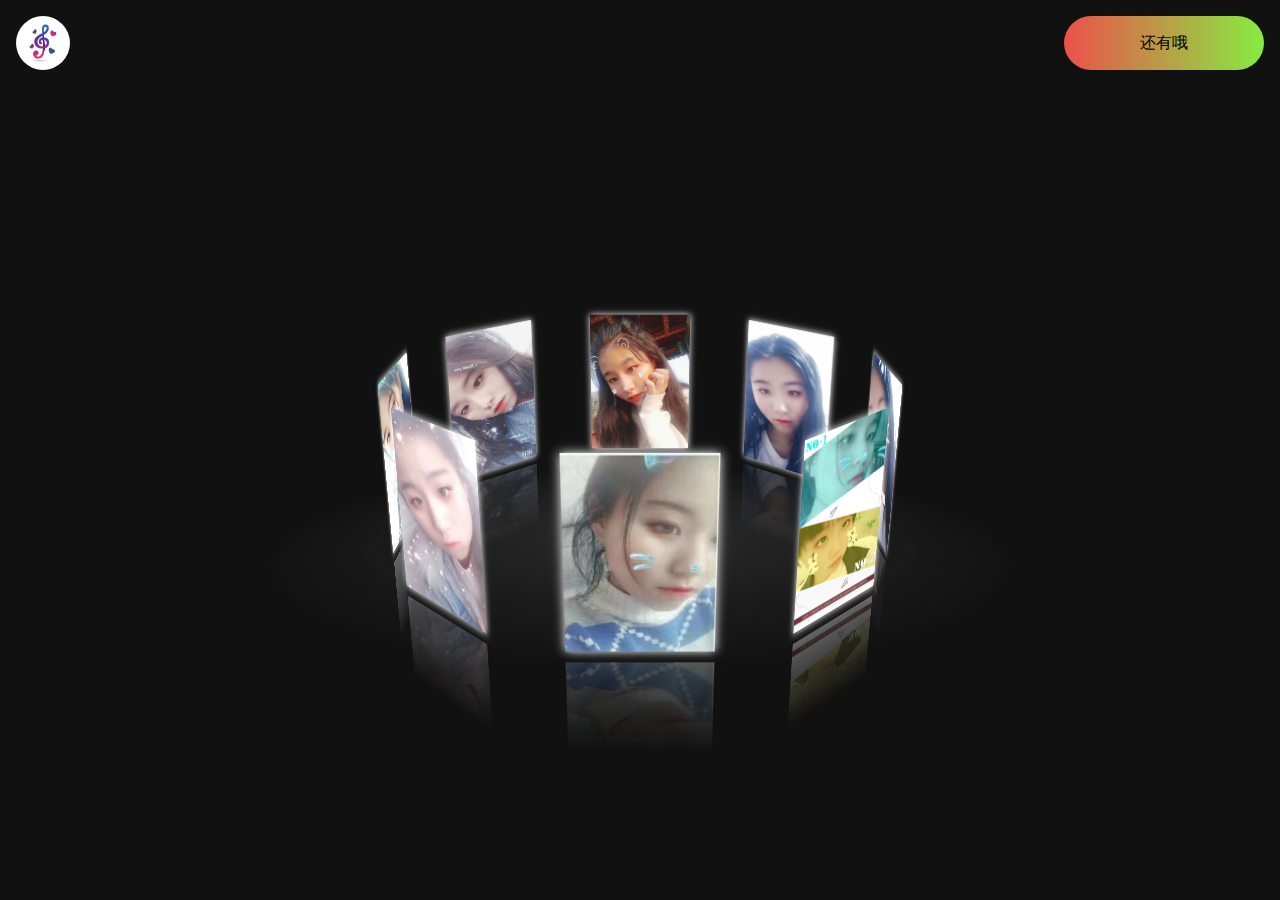
<file: index.html>
<!DOCTYPE html>
<html lang="en">

<head>
  <meta charset="UTF-8" />
  <meta name="viewport" content="width=device-width,user-scalable=no" />
  <title>林思雨专属相册</title>
  <link rel="stylesheet" href="./index.css">
  <link rel="Bookmark" href="/forum_images/ffico.png" />
  <link rel="shortcut icon" href="favicon.ico" type="image/x-icon" />
  <link rel="icon" href="favicon.ico" type="" />
</head>

<body>
  <div id="drag-container">
    <div id="spin-container">
      <img src="./images/02.jpg" alt="" />
      <img src="./images/03.jpg" alt="" />
      <img src="./images/04.jpg" alt="" />
      <img src="./images/06.jpg" alt="" />
      <img src="./images/18.jpg" alt="" />
      <img src="./images/08.jpg" alt="" />
      <img src="./images/09.jpg" alt="" />
      <img src="./images/10.jpg" alt="" />

      <!-- 地面中心的文字 -->
      <p>有些人不知不觉就见了最后一面,有些人这辈子都见不了一面。</p>
    </div>
    <div id="ground"></div>
  </div>

  <div class="header">
    <div id="music-container">
      <div id="music-logo">
        <img class="music-icon" src="./images/music-logo.jpg" alt="">
      </div>
      <audio class="music-audio" src="./music/周杰伦 - 告白气球 (Live).mp3" autoplay loop>
        <p>不好意思, 你的浏览器可能不支持音乐</p>
      </audio>
    </div>
    <div id="next-box">还有哦</div>
  </div>

  <script>
    // 全局变量
    var radius = 15; // 相册半径
    var autoRotate = true; // 是否自动旋转
    var rotateSpeed = -60; // 每秒旋转多少度
    var imgWidth = 7.5; // 照片宽度
    var imgHeight = 10.625; // 照片高度
    let musicWhether = false

    // 自定义背景音乐控件
    document.querySelector('#music-logo').addEventListener('click', function () {
      if (!musicWhether) {
        document.querySelector('.music-audio').play()
        // document.querySelector('#music-logo').style.animation = `spinMusicLogo 6s infinite linear`;
        document.querySelector('#music-logo').className = 'start'
        musicWhether = !musicWhether
      } else {
        document.querySelector('.music-audio').pause()
        document.querySelector('#music-logo').className = 'paused'
        musicWhether = !musicWhether
      }
    })

    setTimeout(init, 100);

    var odrag = document.getElementById("drag-container");
    var ospin = document.getElementById("spin-container");
    var aImg = ospin.getElementsByTagName("img");
    var aVid = ospin.getElementsByTagName("video");
    var aEle = [...aImg, ...aVid];

    // 图像大小
    ospin.style.width = imgWidth + "rem";
    ospin.style.height = imgHeight + "rem";

    // 地面大小取决于半径
    var ground = document.getElementById("ground");
    ground.style.width = radius * 3 + "rem";
    ground.style.height = radius * 3 + "rem";

    function init(delayTime) {
      for (var i = 0; i < aEle.length; i++) {
        aEle[i].style.transform =
          "rotateY(" +
          i * (360 / aEle.length) +
          "deg) translateZ(" +
          radius +
          "rem)";
        aEle[i].style.transition = "transform 1s";
        aEle[i].style.transitionDelay =
          delayTime || (aEle.length - i) / 4 + "s";
      }
    }

    function applyTranform(obj) {
      // 限制相册的角度 (0~180)
      // if (tY > 180) tY = 180;
      // if (tY > 360) tY = 360;
      // if (tY < 0) tY = 0;

      // 应用角度
      obj.style.transform = "rotateX(" + -tY + "deg) rotateY(" + tX + "deg)";
    }

    function playSpin(yes) {
      ospin.style.animationPlayState = yes ? "running" : "paused";
    }

    var sX,
      sY,
      nX,
      nY,
      desX = 0,
      desY = 0,
      tX = 0,
      tY = 10;

    // 自动旋转
    if (autoRotate) {
      var animationName = rotateSpeed > 0 ? "spin" : "spinRevert";
      ospin.style.animation = `${animationName} ${Math.abs(
        rotateSpeed
      )}s infinite linear`;
    }

    // 设置事件
    document.onpointerdown = function (e) {
      clearInterval(odrag.timer);
      e = e || window.event;
      var sX = e.clientX,
        sY = e.clientY;

      this.onpointermove = function (e) {
        e = e || window.event;
        var nX = e.clientX,
          nY = e.clientY;
        desX = nX - sX;
        desY = nY - sY;
        tX += desX * 0.1;
        tY += desY * 0.1;
        applyTranform(odrag);
        sX = nX;
        sY = nY;
      };

      this.onpointerup = function (e) {
        odrag.timer = setInterval(function () {
          desX *= 0.95;
          desY *= 0.95;
          tX += desX * 0.1;
          tY += desY * 0.1;
          applyTranform(odrag);
          playSpin(false);
          if (Math.abs(desX) < 0.5 && Math.abs(desY) < 0.5) {
            clearInterval(odrag.timer);
            playSpin(true);
          }
        }, 17);
        this.onpointermove = this.onpointerup = null;
      };

      return false;
    };

    document.onmousewheel = function (e) {
      e = e || window.event;
      var d = e.wheelDelta / 20 || -e.detail;
      radius += d;
      init(1);
    };

    document.getElementById('next-box').addEventListener('click', function () {
      window.location.href = 'linsiyu.html'
    })

  </script>

  <script>

  </script>
</body>

</html>
</file>
<file: index.css>
* {
  margin: 0;
  padding: 0;
}

html,
body {
  height: 100%;
  /* for touch screen */
  touch-action: none;
}

body {
  overflow: hidden;
  display: -webkit-box;
  display: -ms-flexbox;
  display: flex;
  background: #111;
  -webkit-perspective: 62.5rem;
  perspective: 62.5rem;
  -webkit-transform-style: preserve-3d;
  transform-style: preserve-3d;
}

@media (max-width: 1200px) {
  html {
    font-size: 16px;
  }
}

@media (max-width: 850px) {
  html {
    font-size: 8px;
  }
}

#drag-container,
#spin-container {
  position: relative;
  display: -webkit-box;
  display: -ms-flexbox;
  display: flex;
  margin: auto;
  -webkit-transform-style: preserve-3d;
  transform-style: preserve-3d;
  -webkit-transform: rotateX(-10deg);
  transform: rotateX(-10deg);
}

#drag-container img,
#drag-container video {
  -webkit-transform-style: preserve-3d;
  transform-style: preserve-3d;
  position: absolute;
  left: 0;
  top: 0;
  width: 100%;
  height: 100%;
  line-height: 12.5rem;
  font-size: 3.125rem;
  text-align: center;
  -webkit-box-shadow: 0 0 0.5rem #fff;
  box-shadow: 0 0 0.5rem #fff;
  -webkit-box-reflect: below 0.625rem
    linear-gradient(transparent, transparent, #0005);
}

#drag-container img:hover,
#drag-container video:hover {
  -webkit-box-shadow: 0 0 0.9375rem #fffd;
  box-shadow: 0 0 0.9375rem #fffd;
  -webkit-box-reflect: below 0.625rem
    linear-gradient(transparent, transparent, #0007);
}

#drag-container p {
  font-family: Serif;
  position: absolute;
  top: 100%;
  left: 50%;
  -webkit-transform: translate(-50%, -50%) rotateX(90deg);
  transform: translate(-50%, -50%) rotateX(90deg);
  color: #fff;
  width: 7.5rem;
}

#ground {
  width: 56.25rem;
  height: 56.25rem;
  position: absolute;
  top: 100%;
  left: 50%;
  -webkit-transform: translate(-50%, -50%) rotateX(90deg);
  transform: translate(-50%, -50%) rotateX(90deg);
  background: -webkit-radial-gradient(
    center center,
    farthest-side,
    #9993,
    transparent
  );
}

.header {
  box-sizing: border-box;
  width: 100%;
  display: flex;
  padding: 1rem;
  justify-content: space-between;
  align-items: center;
  position: fixed;
  top: 0;
  left: 0;
}

#music-container {
  /* position: absolute;
  top: 0;
  left: 0; */
}

#music-logo {
  width: 3.375rem;
  height: 3.375rem;
  border-radius: 1.6875rem;
  overflow: hidden;
}

.start {
  animation: spinMusicLogo 6s infinite linear;
}

.paused {
  animation: spinMusicLogo 6s infinite linear;
  /* 暂停动画 */
  animation-play-state: paused;
}

.music-icon {
  width: 100%;
  height: 100%;
}

#next-box {
  width: 12.5rem;
  height: 3.375rem;
  line-height: 3.375rem;
  text-align: center;
  border-radius: 1.6875rem;
  /* background-color: #fff; */
  background: -webkit-gradient(linear, 0% 0%, 100% 0%, from(rgb(236, 80, 75)), to(#86ec41));
  cursor: pointer;
}

@-webkit-keyframes spin {
  from {
    -webkit-transform: rotateY(0deg);
    transform: rotateY(0deg);
  }

  to {
    -webkit-transform: rotateY(360deg);
    transform: rotateY(360deg);
  }
}

@keyframes spin {
  from {
    -webkit-transform: rotateY(0deg);
    transform: rotateY(0deg);
  }

  to {
    -webkit-transform: rotateY(360deg);
    transform: rotateY(360deg);
  }
}

@-webkit-keyframes spinRevert {
  from {
    -webkit-transform: rotateY(360deg);
    transform: rotateY(360deg);
  }

  to {
    -webkit-transform: rotateY(0deg);
    transform: rotateY(0deg);
  }
}

@keyframes spinRevert {
  from {
    -webkit-transform: rotateY(360deg);
    transform: rotateY(360deg);
  }

  to {
    -webkit-transform: rotateY(0deg);
    transform: rotateY(0deg);
  }
}

@keyframes spinMusicLogo {
  from {
    -webkit-transform: rotateZ(0deg);
    transform: rotateZ(0deg);
  }

  to {
    -webkit-transform: rotateZ(360deg);
    transform: rotateZ(360deg);
  }
}

.github-corner:hover .octo-arm {
  animation: octocat-wave 560ms ease-in-out;
}

@keyframes octocat-wave {
  0%,
  100% {
    transform: rotate(0);
  }

  20%,
  60% {
    transform: rotate(-25deg);
  }

  40%,
  80% {
    transform: rotate(10deg);
  }
}

@media (max-width: 31.25rem) {
  .github-corner:hover .octo-arm {
    animation: none;
  }

  .github-corner .octo-arm {
    animation: octocat-wave 560ms ease-in-out;
  }
}
</file>
